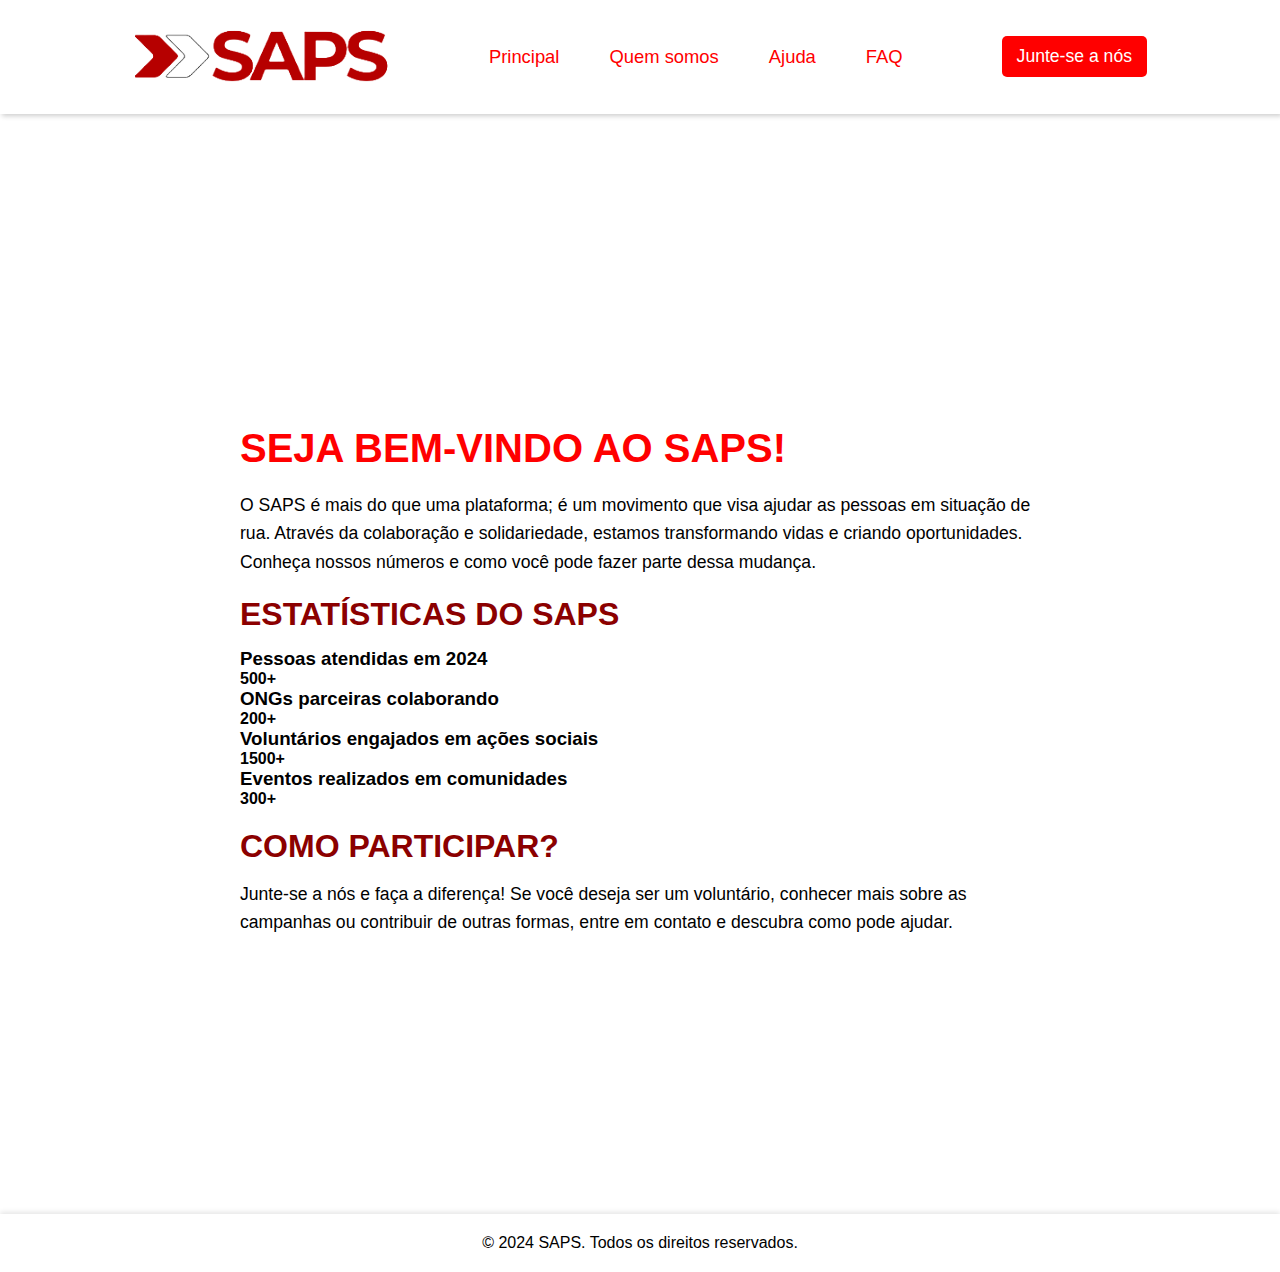
<file: docs/index.html>
<!DOCTYPE html>
<html lang="pt-br">
<head>
    <meta charset="UTF-8">
    <meta name="viewport" content="width=device-width, initial-scale=1.0">
    <link rel="stylesheet" href="index.css">
    <title>Bem-vindo ao SAPS</title>
</head>
<body>

<header>
    <nav class="nav-bar">
        <div class="logo">
            <a href="index.html" class="nav-logo">
                <img src="Design/Logo SAPS - Trabalho Faculdade.png" alt="logo" href ="SAPS.html" id="logo-saps">
            </a>
        </div>
        <div class="nav-list">
            <ul>
                <li class="nav-item"><a href="index.html" class="nav-link">Principal</a></li>
                <li class="nav-item"><a href="quem somos.html" class="nav-link">Quem somos</a></li>
                <li class="nav-item"><a href="ajuda.html" class="nav-link">Ajuda</a></li>
                <li class="nav-item"><a href="faq.html" class="nav-link">FAQ</a></li>
            </ul>
        </div>
        <div class="login-button">
            <button><a href="junte-se a nós.html">Junte-se a nós</a></button>
        </div>
    </nav>
</header>

<main>
    <section class="content">
        <h1>SEJA BEM-VINDO AO SAPS!</h1>
        <p>
            O SAPS é mais do que uma plataforma; é um movimento que visa ajudar as pessoas em situação de rua. Através da colaboração e solidariedade, estamos transformando vidas e criando oportunidades. Conheça nossos números e como você pode fazer parte dessa mudança.
        </p>
        
        <h2>ESTATÍSTICAS DO SAPS</h2>
        <div class="statistics">
            <div class="stat-item">
                <h3>Pessoas atendidas em 2024</h3>
                <h4>500+</h4>
            </div>
            <div class="stat-item">
                <h3>ONGs parceiras colaborando</h3>
                <h4>200+</h4>
            </div>
            <div class="stat-item">
                <h3>Voluntários engajados em ações sociais</h3>
                <h4>1500+</h4>
            </div>
            <div class="stat-item">
                <h3>Eventos realizados em comunidades</h3>
                <h4>300+</h4>
            </div>
        </div>

        <h2>COMO PARTICIPAR?</h2>
        <p>
            Junte-se a nós e faça a diferença! Se você deseja ser um voluntário, conhecer mais sobre as campanhas ou contribuir de outras formas, entre em contato e descubra como pode ajudar.
        </p>
    </section>
</main>

<footer>
    <p>&copy; 2024 SAPS. Todos os direitos reservados.</p>
</footer>

<script src="./assets/JS/script.js"></script>
</body>
</html>
</file>
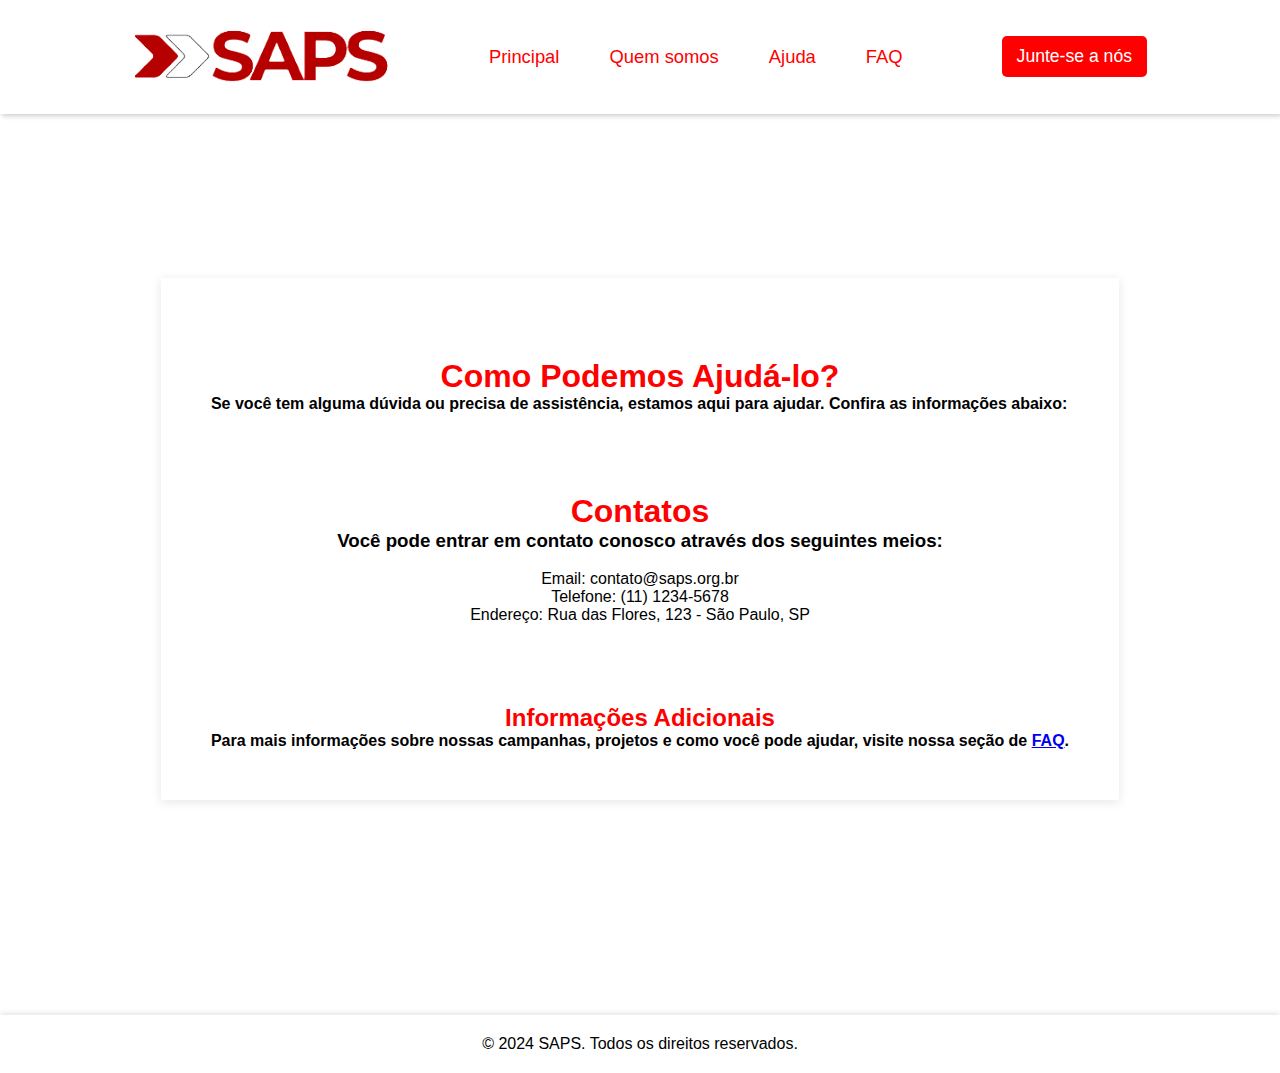
<file: docs/ajuda.html>
<!DOCTYPE html>
<html lang="pt-br">
<head>
    <meta charset="UTF-8">
    <meta name="viewport" content="width=device-width, initial-scale=1.0">
    <link rel="stylesheet" href="index.css">
    <title>Ajuda - SAPS</title>
</head>
<body>

<header>
    <nav class="nav-bar">
        <div class="logo">
            <a href="index.html" class="nav-logo">
                <img src="Design/Logo SAPS - Trabalho Faculdade.png" alt="logo" id="logo-saps" href="SAPS.html">
            </a>
        </div>
        <div class="nav-list">
            <ul>
                <li class="nav-item"><a href="index.html" class="nav-link">Principal</a></li>
                <li class="nav-item"><a href="quem somos.html" class="nav-link">Quem somos</a></li>
                <li class="nav-item"><a href="ajuda.html" class="nav-link">Ajuda</a></li>
                <li class="nav-item"><a href="faq.html" class="nav-link">FAQ</a></li>
            </ul>
        </div>
        <div class="login-button">
            <button><a href="junte-se a nós.html">Junte-se a nós</a></button>
        </div>
    </nav>
</header>

<main>
    <section class="help-content">
        <div class="titulo-help">
            <h1>Como Podemos Ajudá-lo?</h1>
                
        </div>
        <div class="help-stitulo">
            <h4>Se você tem alguma dúvida ou precisa de assistência, estamos aqui para ajudar. Confira as informações abaixo:</h4>
        </div>
        
        <div class="contatos">
            <h1 class="titulo-help">Contatos</h1>
        <h3>Você pode entrar em contato conosco através dos seguintes meios:</h3>
        <br>

        <div class="list">
            <ul>
                <li class="list-item">Email: contato@saps.org.br</li>
                <li class="list-item">Telefone: (11) 1234-5678</li>
                <li class="list-item">Endereço: Rua das Flores, 123 - São Paulo, SP</li>
            </ul>
        </div>
        </div>

        <div class="inf-help">
            <div class="titulo-help"><h2>Informações Adicionais</h2></div>
        <h4>Para mais informações sobre nossas campanhas, projetos e como você pode ajudar, visite nossa seção de <a href="faq.html">FAQ</a>.</h4>
        </div>
        
       
                

    </section>
</main>

<footer class="footer-help">
    <p>&copy; 2024 SAPS. Todos os direitos reservados.</p>
</footer>

<script src="./assets/JS/script.js"></script>
</body>
</html>
</file>
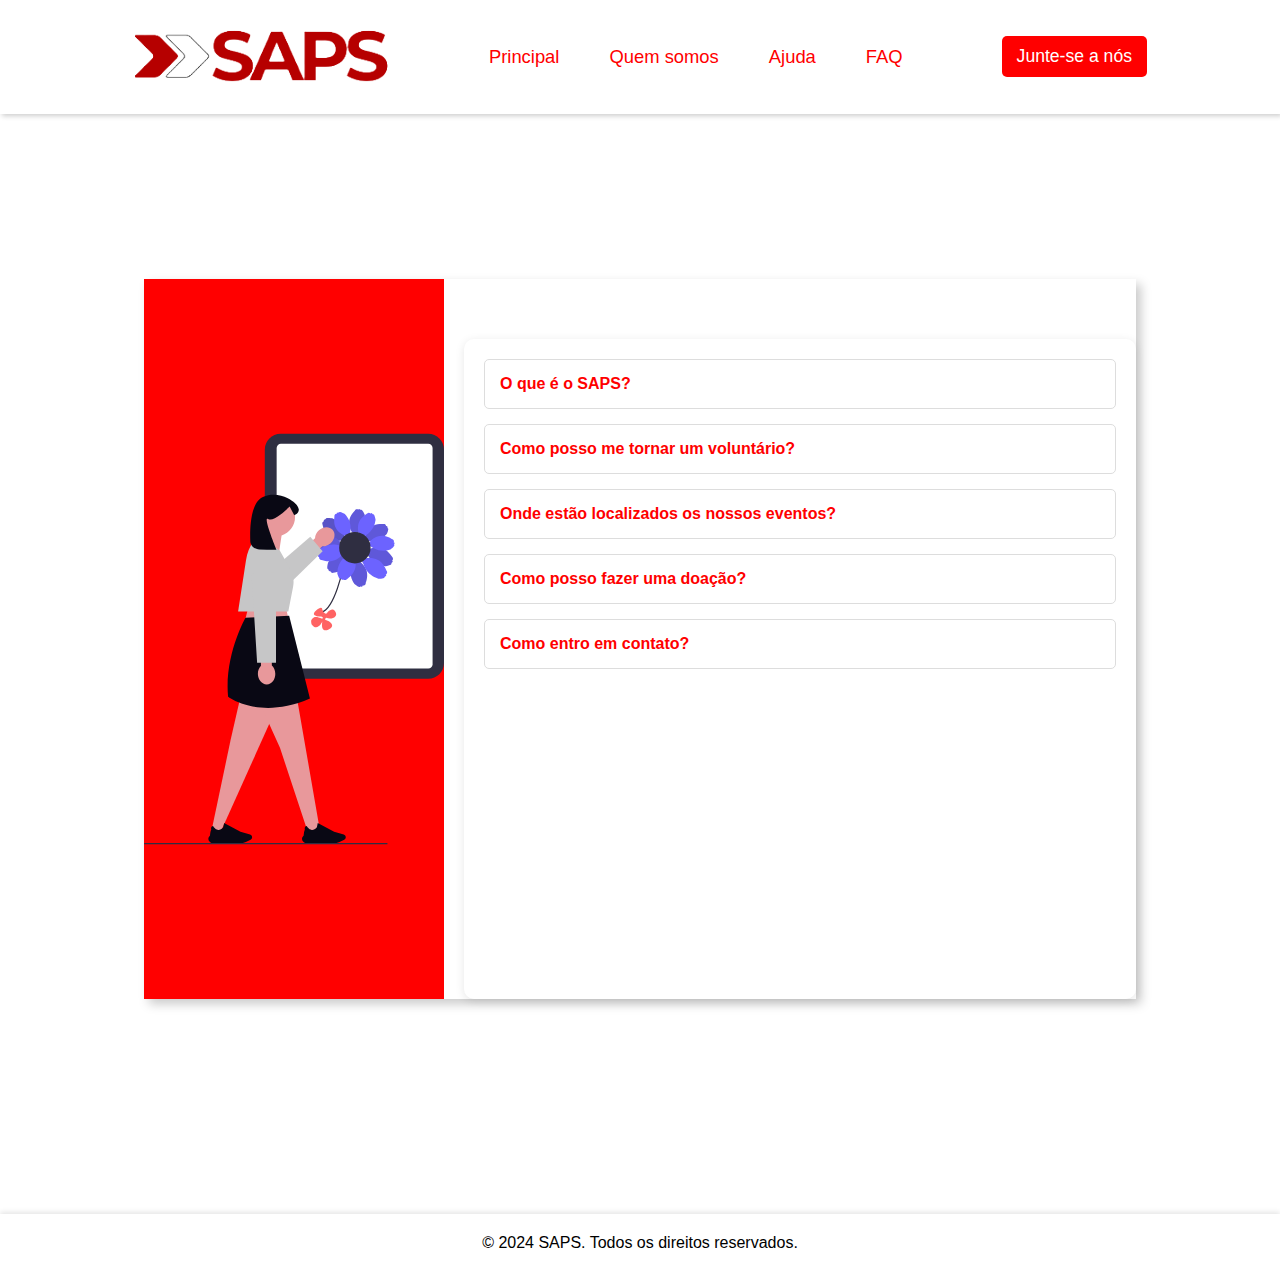
<file: docs/faq.html>
<!DOCTYPE html>
<html lang="pt-br">
<head>
    <meta charset="UTF-8">
    <meta name="viewport" content="width=device-width, initial-scale=1.0">
    <link rel="stylesheet" href="index.css">
    <title>FAQ - SAPS</title>
</head>
<body>

<header>
    <nav class="nav-bar">
        <div class="logo">
            <a href="index.html" class="nav-logo">
                <img src="Design/Logo SAPS - Trabalho Faculdade.png" alt="logo" id="logo-saps" href = "SAPS.html">
            </a>
        </div>
        <div class="nav-list">
            <ul>
                <li class="nav-item"><a href="index.html" class="nav-link">Principal</a></li>
                <li class="nav-item"><a href="quem somos.html" class="nav-link">Quem somos</a></li>
                <li class="nav-item"><a href="ajuda.html" class="nav-link">Ajuda</a></li>
                <li class="nav-item"><a href="faq.html" class="nav-link">FAQ</a></li>
            </ul>
        </div>
        <div class="login-button">
            <button><a href="junte-se a nós.html">Junte-se a nós</a></button>
        </div>
    </nav>
</header>

<main class="FAQ">

    
    <div class="container">
        
        <img src="./Design/undraw_order_flowers_scc0.svg" alt=" Imagem de flor " class="faq-img">
        <div class="faq-content">
            <div class="faq-item">
                <div class="faq-question">O que é o SAPS?</div>
                <p class="faq-answer">O SAPS é uma plataforma que visa ajudar pessoas em situação de rua por meio da colaboração e solidariedade</p>
            </div>
            <div class="faq-item">
                <div class="faq-question">Como posso me tornar um voluntário?</div>
                <p class="faq-answer">Para se tornar um voluntário, você pode se inscrever através do nosso site ou entrar em contato conosco diretamente. </p>
            </div>
            <div class="faq-item">
                <div class="faq-question">Onde estão localizados os nossos eventos?</div>
                <p class="faq-answer">Nossos eventos ocorrem em diversas comunidades. Você pode verificar a programação em nossa seção de eventos no site.</p>
            </div>
            <div class="faq-item">
                <div class="faq-question">Como posso fazer uma doação?</div>
                <p class="faq-answer">Você pode fazer uma doação diretamente pelo nosso site ou entrando em contato com a nossa equipe para mais informações.</p>
                </div>
                <div class="faq-item">
                    <div class="faq-question">Como entro em contato?</div>
                    <p class="faq-answer">Você pode nos contatar através do formulário de contato em nosso site ou pelo e-mail disponível na seção "Ajuda".</p>
                    </div>
        </div>
    </div>
</main>

<footer>
    <p>&copy; 2024 SAPS. Todos os direitos reservados.</p>
</footer>

<script src="./assets/JS/script.js"></script>
</body>
</html>
</file>
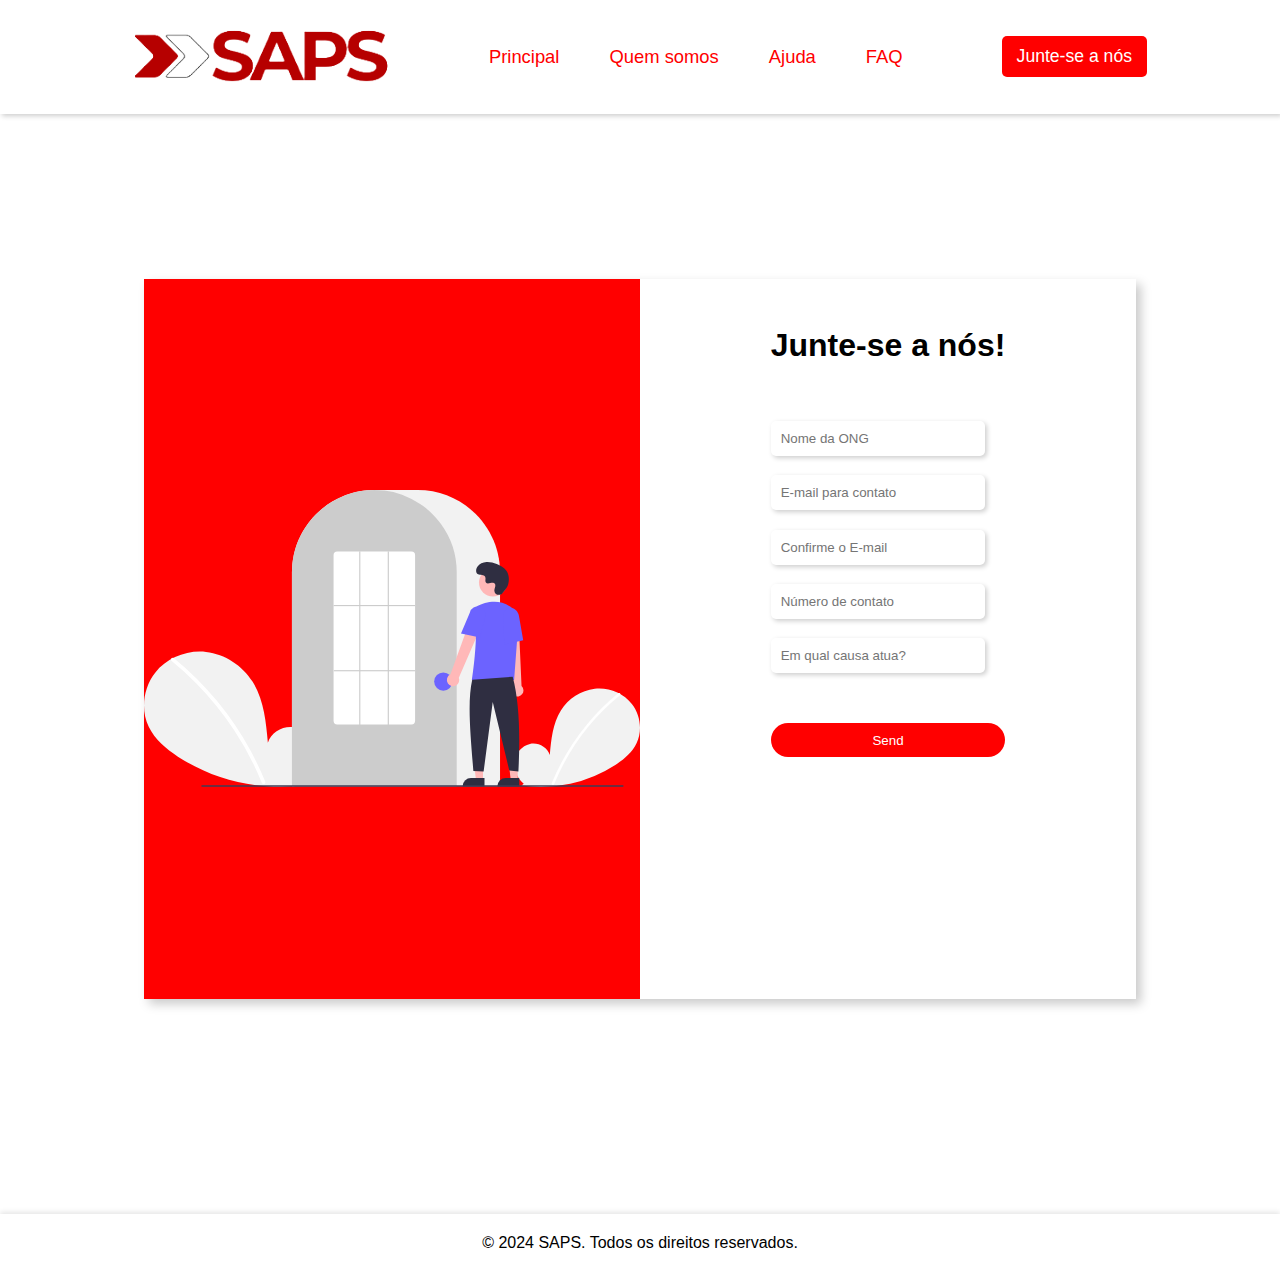
<file: docs/junte-se a nós.html>
<!DOCTYPE html>
<html lang="pt-br">
<head>
    <meta charset="UTF-8">
    <meta name="viewport" content="width= , initial-scale=1.0">
    <link rel="stylesheet" href="index.css">
    <title>SAPS</title>
</head>
<body>
        
    <header>
        <nav class="nav-bar">
            <div class="logo"><a href="SAPS.html" class="nav-logo"><img src="Design/Logo SAPS - Trabalho Faculdade.png"
                 alt="logo" id="logo-saps"></a></div>

            <div class="nav-list">
                <ul>
                    <li class="nav-item"><a href="index.html" class="nav-link">Principal</a></li>
                    <li class="nav-item"><a href="quem somos.html" class="nav-link">Quem somos</a></li>
                    <li class="nav-item"><a href="#" class="nav-link">Ajuda</a></li>
                    <li class="nav-item"><a href="faq.html" class="nav-link">FAQ</a></li>
                </ul>
            </div>

            <div class="login-button"><button><a href="junte-se a nós.html">Junte-se a nós</a></button></div>
        </nav>
    </header>

    <main>

        <div class="container">
            <div class="form-img">
                <img src="Design/undraw_login_re_4vu2.svg">
            </div>

            <div class="form">
                <form action="https://webhook.site/3c6ac412-d26a-4402-a7bd-107df05a7b67" target="_blank" method="post">
                    <div class="form-header">
                        <div class="title">
                            <h1>Junte-se a nós!</h1>
                        </div>
                        
                    </div>

                    <div class="form-inputs">
                        <div class="input">
                            <input type="text" placeholder="Nome da ONG" required name="name">
                        </div>
                        <div class="input">
                            <input type="email" placeholder="E-mail para contato" required name="e-mail">
                        </div>
                        <div class="input">
                            <input type="email" placeholder="Confirme o E-mail" required name="confirm-email">
                        </div>
                        <div class="input">
                            <input type="tel" placeholder="Número de contato" required name="tel">
                        </div>
                        <div class="input">
                            <input type="text" placeholder="Em qual causa atua?" required name="tel">
                        </div>
                        <div class="button">
                            <button>Send</button>
                        </div>
                    </div>
                
                </form>
            </div>
        </div>

    </main>

    <footer>
        <p>&copy; 2024 SAPS. Todos os direitos reservados.</p>
    </footer>

    <script src="./assets/JS/script.js"></script>
</body>
</html>
</file>
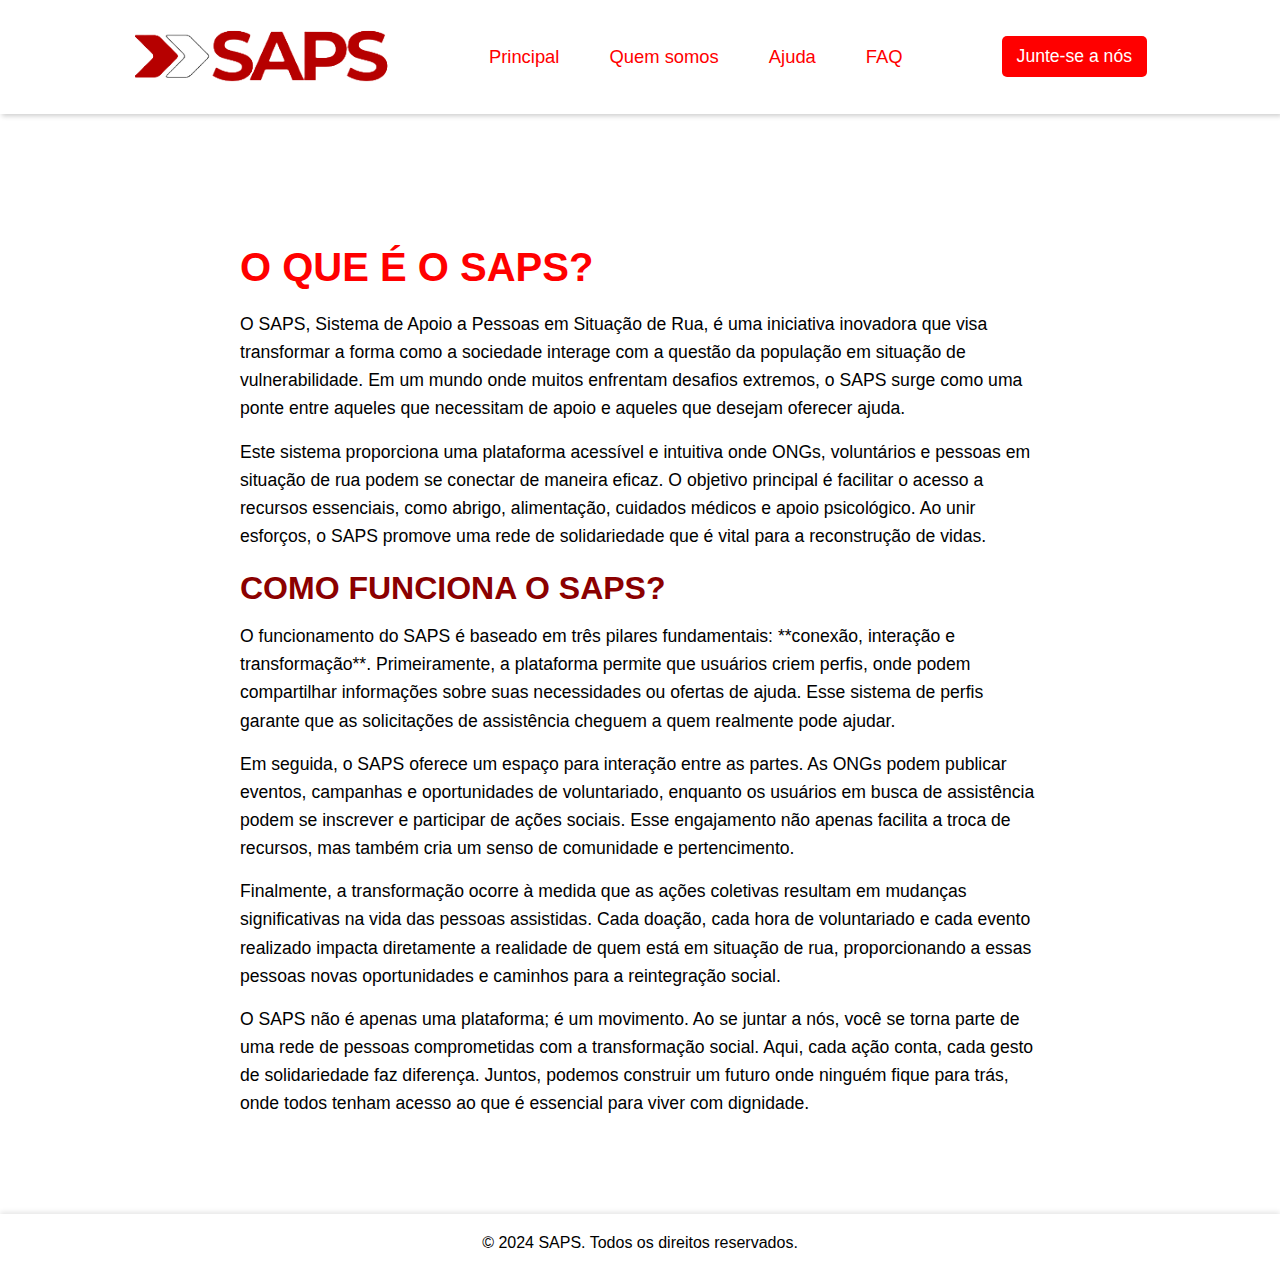
<file: docs/quem somos.html>
<!DOCTYPE html>
<html lang="pt-br">
<head>
    <meta charset="UTF-8">
    <meta name="viewport" content="width=device-width, initial-scale=1.0">
    <link rel="stylesheet" href="index.css">
    <title>O que é o SAPS?</title>
</head>
<body>

<header>
    <nav class="nav-bar">
        <div class="logo">
            <a href="index.html" class="nav-logo">
                <img src="Design/Logo SAPS - Trabalho Faculdade.png" href="SAPS.html" alt="logo" id="logo-saps">
            </a>
        </div>
        <div class="nav-list">
            <ul>
                <li class="nav-item"><a href="index.html" class="nav-link">Principal</a></li>
                <li class="nav-item"><a href="quem somos.html" class="nav-link">Quem somos</a></li>
                <li class="nav-item"><a href="ajuda.html" class="nav-link">Ajuda</a></li>
                <li class="nav-item"><a href="faq.html" class="nav-link">FAQ</a></li>
            </ul>
        </div>
        <div class="login-button">
            <button><a href="junte-se a nós.html">Junte-se a nós</a></button>
        </div>
    </nav>
</header>

<main>
    <section class="content">
        <h1>O QUE É O SAPS?</h1>
        <p>
            O SAPS, Sistema de Apoio a Pessoas em Situação de Rua, é uma iniciativa inovadora que visa transformar a forma como a sociedade interage com a questão da população em situação de vulnerabilidade. Em um mundo onde muitos enfrentam desafios extremos, o SAPS surge como uma ponte entre aqueles que necessitam de apoio e aqueles que desejam oferecer ajuda.
        </p>
        <p>
            Este sistema proporciona uma plataforma acessível e intuitiva onde ONGs, voluntários e pessoas em situação de rua podem se conectar de maneira eficaz. O objetivo principal é facilitar o acesso a recursos essenciais, como abrigo, alimentação, cuidados médicos e apoio psicológico. Ao unir esforços, o SAPS promove uma rede de solidariedade que é vital para a reconstrução de vidas.
        </p>
        <h2>COMO FUNCIONA O SAPS?</h2>
        <p>
            O funcionamento do SAPS é baseado em três pilares fundamentais: **conexão, interação e transformação**. Primeiramente, a plataforma permite que usuários criem perfis, onde podem compartilhar informações sobre suas necessidades ou ofertas de ajuda. Esse sistema de perfis garante que as solicitações de assistência cheguem a quem realmente pode ajudar.
        </p>
        <p>
            Em seguida, o SAPS oferece um espaço para interação entre as partes. As ONGs podem publicar eventos, campanhas e oportunidades de voluntariado, enquanto os usuários em busca de assistência podem se inscrever e participar de ações sociais. Esse engajamento não apenas facilita a troca de recursos, mas também cria um senso de comunidade e pertencimento.
        </p>
        <p>
            Finalmente, a transformação ocorre à medida que as ações coletivas resultam em mudanças significativas na vida das pessoas assistidas. Cada doação, cada hora de voluntariado e cada evento realizado impacta diretamente a realidade de quem está em situação de rua, proporcionando a essas pessoas novas oportunidades e caminhos para a reintegração social.
        </p>
        <p>
            O SAPS não é apenas uma plataforma; é um movimento. Ao se juntar a nós, você se torna parte de uma rede de pessoas comprometidas com a transformação social. Aqui, cada ação conta, cada gesto de solidariedade faz diferença. Juntos, podemos construir um futuro onde ninguém fique para trás, onde todos tenham acesso ao que é essencial para viver com dignidade.
        </p>
    </section>
</main>

<footer>
    <p>&copy; 2024 SAPS. Todos os direitos reservados.</p>
</footer>

<script src="./assets/JS/script.js"></script>
</body>
</html>
</file>
<file: docs/index.css>
* {
    padding: 0; /* Remove o padding padrão de todos os elementos */
    margin: 0; /* Remove o margin padrão de todos os elementos */
    box-sizing: border-box; /* Inclui padding e border na largura e altura dos elementos */
}

body {
    font-family: sans-serif; /* Define a fonte padrão do corpo como sans-serif */
}

header {
    background-color: white; /* Define a cor de fundo do header como branco */
    box-shadow: 2px 2px 5px rgba(0, 0, 0, 0.2); /* Adiciona sombra ao header */
    position: relative; /* Permite posicionamento relativo ao conteúdo */
    z-index: 1000; /* Eleva o header acima de outros elementos */
}

main {
    padding: 150px 20px 1px; /* Define o padding superior, lateral e inferior do main */
    width: 100%; /* Define a largura do main como 100% */
    height: 100vh; /* Define a altura do main como 100% da altura da viewport */
    display: flex; /* Utiliza Flexbox para layout */
    justify-content: center; /* Centraliza horizontalmente o conteúdo do main */
    align-items: center; /* Centraliza verticalmente o conteúdo do main */
}

.nav-bar {
    display: flex; /* Utiliza Flexbox para layout da barra de navegação */
    justify-content: space-around; /* Distribui os itens da nav-bar com espaço igual entre eles */
    padding: 1.6rem 6rem; /* Define o padding superior/inferior e lateral da nav-bar */
}

.logo {
    display: flex; /* Utiliza Flexbox para layout do logo */
    align-items: center; /* Alinha os itens do logo verticalmente ao centro */
}

.nav-list {
    display: flex; /* Utiliza Flexbox para layout da lista de navegação */
    align-items: center; /* Alinha os itens da lista de navegação verticalmente ao centro */
}

.nav-list ul {
    display: flex; /* Utiliza Flexbox para layout da lista não ordenada */
    justify-content: center; /* Centraliza os itens da lista não ordenada */
    list-style: none; /* Remove os marcadores padrão da lista */
}

.nav-item {
    margin: 0 15px; /* Define margem lateral para os itens da lista de navegação */
}

.nav-link {
    text-decoration: none; /* Remove o sublinhado dos links */
    color: red; /* Define a cor do texto dos links como vermelho */
    font-size: 1.15rem; /* Define o tamanho da fonte dos links */
    position: relative; /* Permite o uso de posicionamento absoluto em pseudo-elementos */
    padding: 10px; /* Define padding para os links */
}

.nav-link::before {
    content: ''; /* Cria um pseudo-elemento antes do link */
    position: absolute; /* Permite posicionamento absoluto do pseudo-elemento */
    top: 0; /* Alinha o pseudo-elemento ao topo do link */
    left: 0; /* Alinha o pseudo-elemento à esquerda do link */
    right: 0; /* Alinha o pseudo-elemento à direita do link */
    bottom: 0; /* Alinha o pseudo-elemento à base do link */
    border: 2px solid transparent; /* Define borda invisível inicialmente */
    transition: border-color 0.3s; /* Define uma transição suave para a cor da borda */
}

.nav-link:hover::before,
.nav-link:focus::before {
    border-color: red; /* Altera a cor da borda ao passar o mouse ou focar no link */
}

.login-button button {
    border: none; /* Remove a borda do botão */
    padding: 10px 15px; /* Define o padding do botão */
    border-radius: 5px; /* Adiciona bordas arredondadas ao botão */
    background-color: red; /* Define a cor de fundo do botão como vermelho */
    margin-top: 10px; /* Adiciona margem superior ao botão */
}

.login-button button a {
    text-decoration: none; /* Remove o sublinhado dos links dentro do botão */
    color: #fff; /* Define a cor do texto dentro do botão como branco */
    font-weight: 500; /* Define o peso da fonte do texto dentro do botão */
    font-size: 1.1rem; /* Define o tamanho da fonte do texto dentro do botão */
}

.container {
    width: 80%; /* Define a largura do contêiner como 80% */
    height: 80vh; /* Define a altura do contêiner como 80% da altura da viewport */
    display: flex; /* Utiliza Flexbox para layout do contêiner */
    box-shadow: 5px 5px 10px rgba(0, 0, 0, 0.212); /* Adiciona sombra ao contêiner */
}

.form-img {
    width: 50%; /* Define a largura da imagem do formulário como 50% do contêiner */
    display: flex; /* Utiliza Flexbox para layout da imagem do formulário */
    justify-content: center; /* Centraliza horizontalmente a imagem do formulário */
    align-items: center; /* Centraliza verticalmente a imagem do formulário */
    background-color: red; /* Define a cor de fundo da imagem do formulário como vermelho */
    padding: 1rem; /* Define o padding da imagem do formulário */
}

.form-img img {
    width: 31rem; /* Define a largura da imagem interna como 31rem */
}

.form {
    width: 50%; /* Define a largura do formulário como 50% do contêiner */
    display: flex; /* Utiliza Flexbox para layout do formulário */
    align-items: center; /* Alinha os itens do formulário verticalmente ao centro */
    justify-content: space-between; /* Distribui os itens do formulário com espaço entre eles */
    flex-direction: column; /* Alinha os itens do formulário em coluna */
    padding: 3rem; /* Define o padding do formulário */
    background-color: #fff; /* Define a cor de fundo do formulário como branco */
}

.form-header {
    margin-bottom: 3rem; /* Adiciona margem inferior ao cabeçalho do formulário */
}

.form-inputs {
    width: 100%; /* Define a largura dos inputs do formulário como 100% */
}

.input input {
    margin: 0.6rem 0; /* Adiciona margem vertical aos inputs */
    border-radius: 5px; /* Adiciona bordas arredondadas aos inputs */
    box-shadow: 2px 2px 5px rgba(0, 0, 0, 0.2); /* Adiciona sombra aos inputs */
    border: none; /* Remove a borda dos inputs */
    padding: 10px; /* Define o padding dos inputs */
    width: calc(100% - 20px); /* Ajusta a largura do input para considerar o padding */
}

.button button {
    width: 100%; /* Define a largura do botão como 100% */
    margin-top: 2.5rem; /* Adiciona margem superior ao botão */
    border: none; /* Remove a borda do botão */
    background-color: red; /* Define a cor de fundo do botão como vermelho */
    padding: 0.62rem; /* Define o padding do botão */
    border-radius: 20px; /* Adiciona bordas arredondadas ao botão */
    cursor: pointer; /* Altera o cursor para indicar que é clicável */
    color: #fff; /* Define a cor do texto do botão como branco */
    margin-right: 50px; /* Adiciona margem direita ao botão */
}

.password {
    display: flex; /* Utiliza Flexbox para layout do campo de senha */
    justify-content: center; /* Centraliza horizontalmente o campo de senha */
    align-items: center; /* Centraliza verticalmente o campo de senha */
    font-size: 12px; /* Define o tamanho da fonte do texto da senha */
}

.password a {
    color: red; /* Define a cor do link de senha como vermelho */
}

.content {
    margin-top: 100px; /* Adiciona margem superior ao conteúdo */
    padding: 20px; /* Define o padding do conteúdo */
    text-align: left; /* Alinha o texto do conteúdo à esquerda */
}

.content h1 {
    color: red; /* Define a cor do título principal como vermelho */
    font-size: 2.5rem; /* Define o tamanho da fonte do título principal */
    margin-bottom: 20px; /* Adiciona margem inferior ao título principal */
}

.content h2 {
    color: darkred; /* Define a cor do subtítulo como vermelho escuro */
    font-size: 2rem; /* Define o tamanho da fonte do subtítulo */
    margin-top: 20px; /* Adiciona margem superior ao subtítulo */
    margin-bottom: 15px; /* Adiciona margem inferior ao subtítulo */
}

.content p {
    font-size: 1.1rem; /* Define o tamanho da fonte do parágrafo */
    line-height: 1.6; /* Define o espaçamento entre linhas do parágrafo */
    margin-bottom: 15px; /* Adiciona margem inferior ao parágrafo */
    max-width: 800px; /* Define a largura máxima do parágrafo */
}

footer {
    text-align: center; /* Centraliza o texto do footer */
    padding: 20px 0; /* Define o padding do footer */
    background-color: #fff; /* Define a cor de fundo do footer como branco */
    box-shadow: 0 -2px 5px rgba(0, 0, 0, 0.1); /* Adiciona sombra ao footer */
    position: relative; /* Mantém o footer na ordem normal do fluxo do documento */
    width: 100%; /* Define a largura do footer como 100% */
    margin-top:200px; /* Adiciona espaço acima do footer */
}

/* Estilização geral para a FAQ */
.faq-content {
    width: 100%;
    padding: 20px;
    margin-top: 60px;
    background-color: #fff; /* Fundo branco para o conteúdo */
    box-shadow: 0 2px 10px rgba(0, 0, 0, 0.1); /* Sombra ao redor da caixa */
    border-radius: 10px; /* Bordas arredondadas */
}

.faq-item {
    margin-bottom: 15px; /* Espaço entre os itens */
    padding: 15px; /* Espaço interno */
    border: 1px solid #ddd; /* Borda leve para os itens */
    border-radius: 5px; /* Bordas arredondadas para cada item */
    transition: background-color 0.3s; /* Transição suave para cor de fundo */
}

.faq-item:hover {
    background-color: #f9f9f9; /* Muda a cor de fundo ao passar o mouse */
}

.faq-question {
    font-weight: bold; /* Texto em negrito para as perguntas */
    color: red; /* Cor do texto das perguntas */
    cursor: pointer; /* Muda o cursor para indicar interatividade */
}

.faq-answer {
    margin-top: 10px; /* Espaço acima da resposta */
    color: #333; /* Cor do texto das respostas */
    font-size: 0.9rem; /* Tamanho da fonte das respostas */
}


.faq-img {
    width: 300px; /* Define a largura da imagem */
    height: auto; /* Mantém a proporção */
    margin-right: 20px; /* Espaçamento à direita da imagem */
    background-color: red;
}

.help-content {
    box-shadow: 0 2px 10px rgba(0, 0, 0, 0.1);
    padding: 50px;
    margin-top: -200px;
}

.titulo-help {
    display: flex;
    justify-content: center;
    align-items: center;
    color: red;
    margin-top: 30px;
}

.help-content {
    flex-direction: column;
    text-decoration: none;
}

.contatos {
    flex-direction: column;
    justify-content: center;
    align-items: center;
    display: flex;
    margin-top: 50px;
}

.inf-help {
    flex-direction: column;
    justify-content: center;
    align-items: center;
    display: flex;
    margin-top: 50px;
}

.form-cont {   
        flex-direction: column;
        justify-content: center;
        align-items: center;
        display: flex;
        margin-top: 50px;
}

.list-item {
    list-style-type: none;
    justify-content: center;
    display: flex;
}

.footer-help {
    margin-top: 1px;
}
</file>
